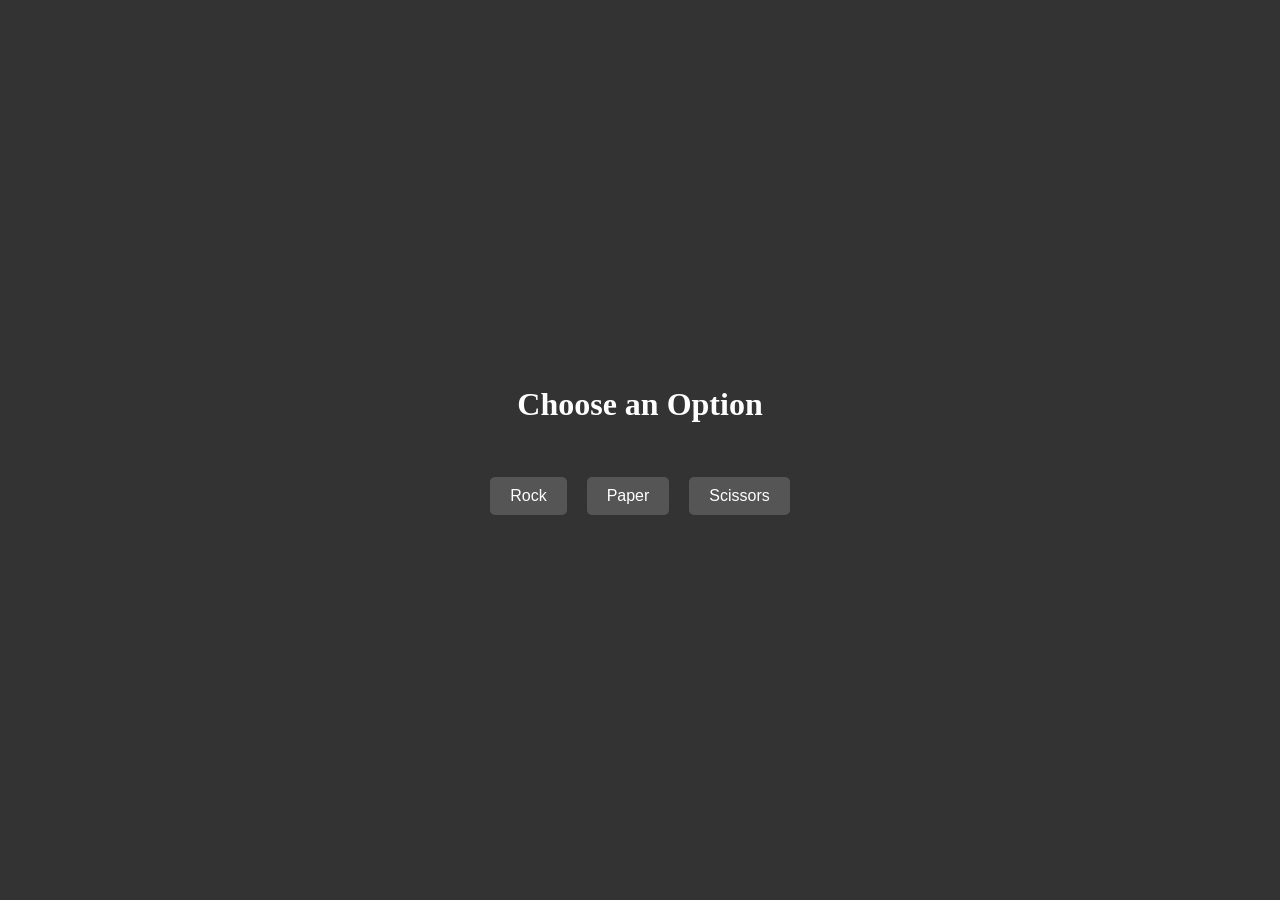
<file: 1/index.html>
<!DOCTYPE html>
<html lang="en">
<head>
    <meta charset="UTF-8">
    <meta name="viewport" content="width=device-width, initial-scale=1.0">
    <title>GAME</title>
    <link rel="stylesheet" href="style.css">
    <script src="script.js"></script>
</head>
<body>
    <h1>Choose an Option</h1><br><br><br>
    <div class="choices">
    <button onclick="play('Rock')">Rock</button>
    <button onclick="play('Paper')">Paper</button>
    <button onclick="play('Scissors')">Scissors</button>
    </div>

    <h2 id="result"></h2>
</body>
</html>
</file>
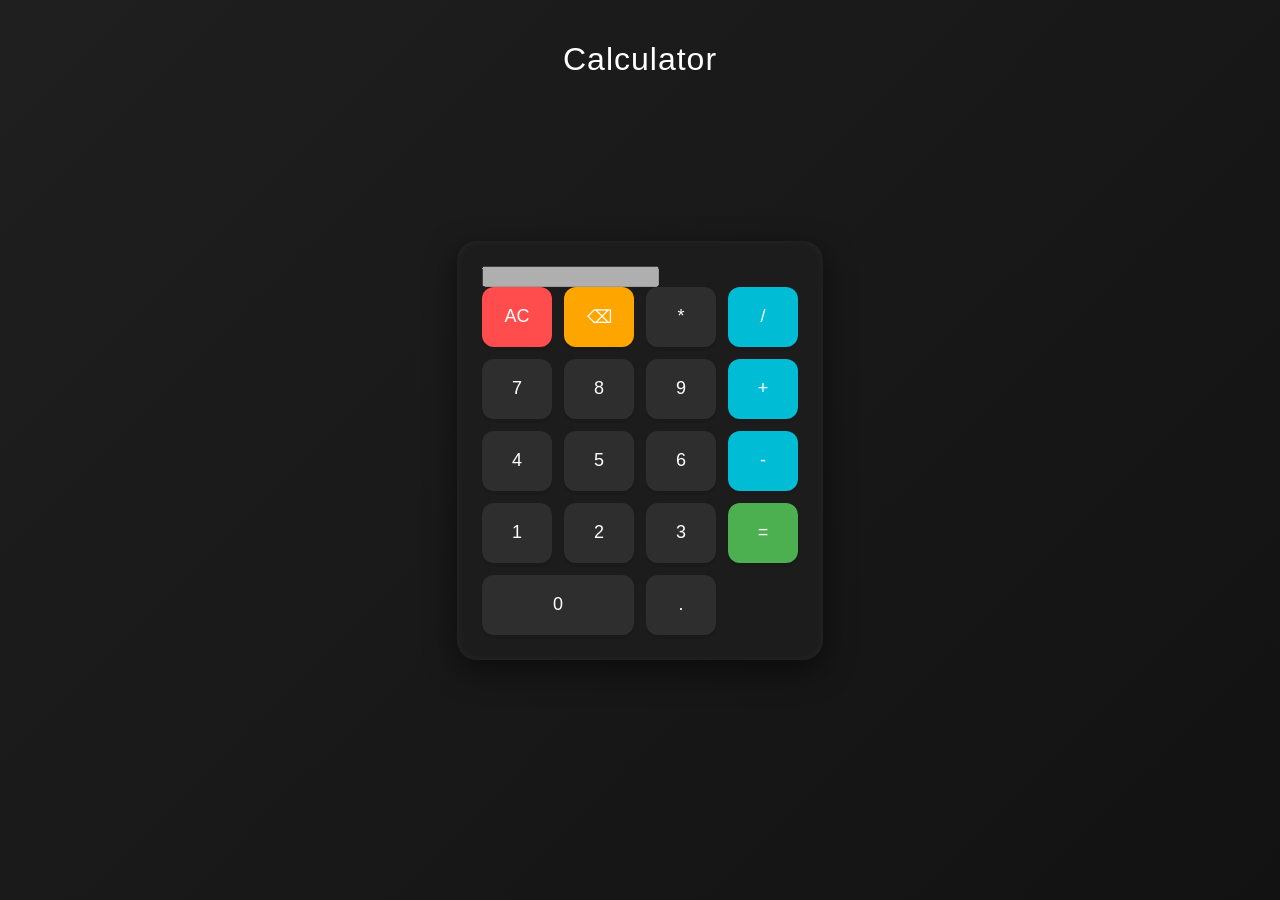
<file: 2/index.html>
<!DOCTYPE html>
<html lang="en">
<head>
    <meta charset="UTF-8">
    <meta name="viewport" content="width=device-width, initial-scale=1.0">
    <title>Calculator</title>
    <link rel="stylesheet" href="style.css">
    <script src="script.js" defer></script>
</head>
<body>
    <h1>Calculator</h1>

    <div class="calculator">
        <input type="text" id="Display" disabled>
        
        <div class="buttons">
            <button onclick="clearDisplay()">AC</button>
            <button onclick="deleteValue()">⌫</button>
            <button onclick="appendValue('*')">*</button>
            <button onclick="appendValue('/')">/</button>

            <button onclick="appendValue('7')">7</button>
            <button onclick="appendValue('8')">8</button>
            <button onclick="appendValue('9')">9</button>
            <button onclick="appendValue('+')">+</button>

            <button onclick="appendValue('4')">4</button>
            <button onclick="appendValue('5')">5</button>
            <button onclick="appendValue('6')">6</button>
            <button onclick="appendValue('-')">-</button>

            <button onclick="appendValue('1')">1</button>
            <button onclick="appendValue('2')">2</button>
            <button onclick="appendValue('3')">3</button>
            <button onclick="calculate()">=</button>

                <button onclick="appendValue('0')" class="zero">0</button>
                <button onclick="appendValue('.')">.</button>
            
        </div>
    </div>
</body>
</html>
</file>
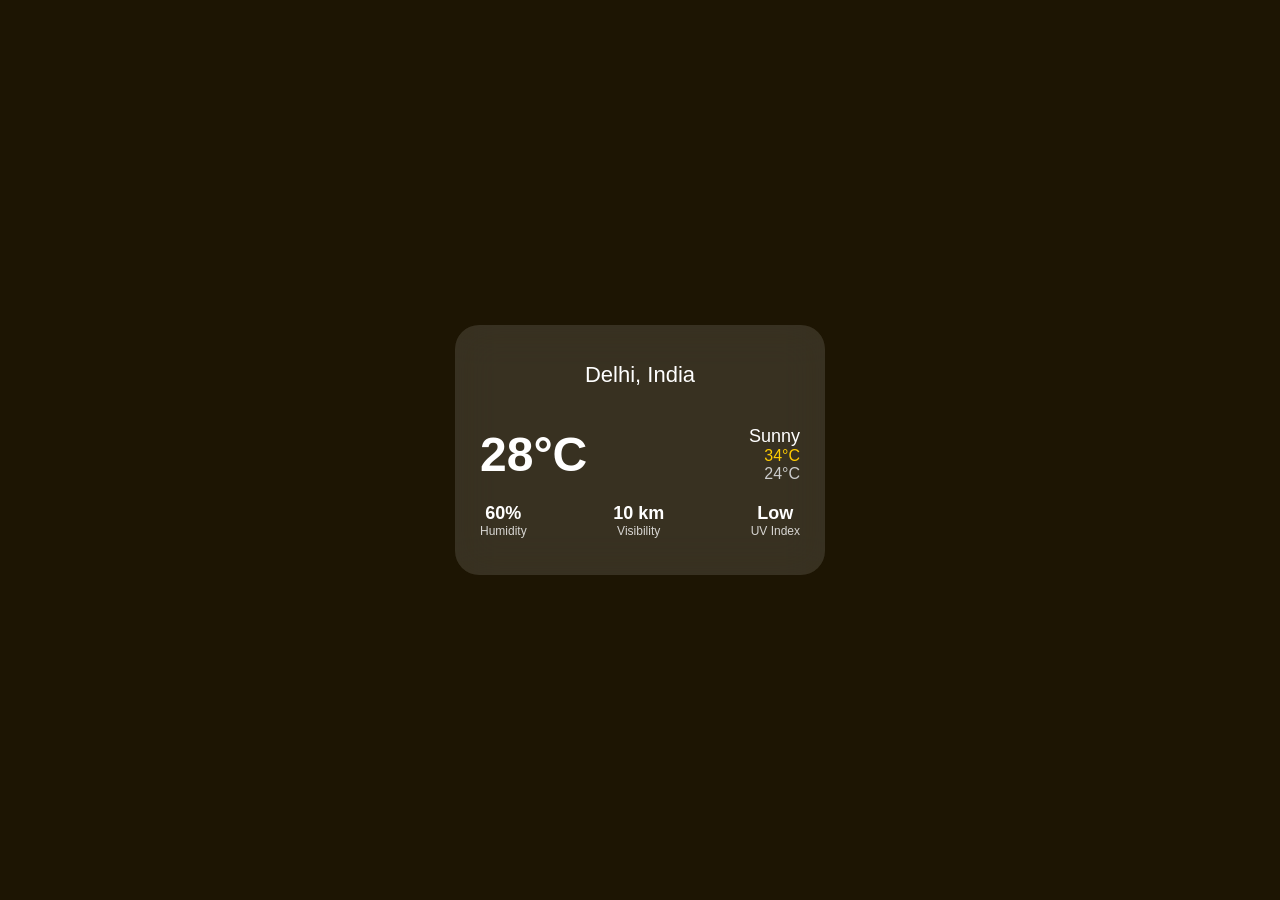
<file: 3/index.html>
<!DOCTYPE html>
<html lang="en">
<head>
    <meta charset="UTF-8">
    <meta name="viewport" content="width=device-width, initial-scale=1.0">
    <title>Document</title>
    <link rel="stylesheet" href="style.css">
    <script src="script.js"></script>
</head>
<body>

    <div class="card">
    <div class="head">Delhi, India</div>

    <div class="main">
        <div class="main-top">
        <div class="main-top-left">28°C</div>

        <div class="main-top-right">
            <div class="condition">Sunny</div>
            <div class="max-temp">34°C</div>
            <div class="min-temp">24°C</div>
        </div>
        </div>

        <div class="main-bottom">
        <div class="info-box">
            <div class="value">60%</div>
            <div class="label">Humidity</div>
        </div>

        <div class="info-box">
            <div class="value">10 km</div>
            <div class="label">Visibility</div>
        </div>

        <div class="info-box">
            <div class="value">Low</div>
            <div class="label">UV Index</div>
        </div>
        </div>
    </div>
    </div>
</body>
</html>
</file>
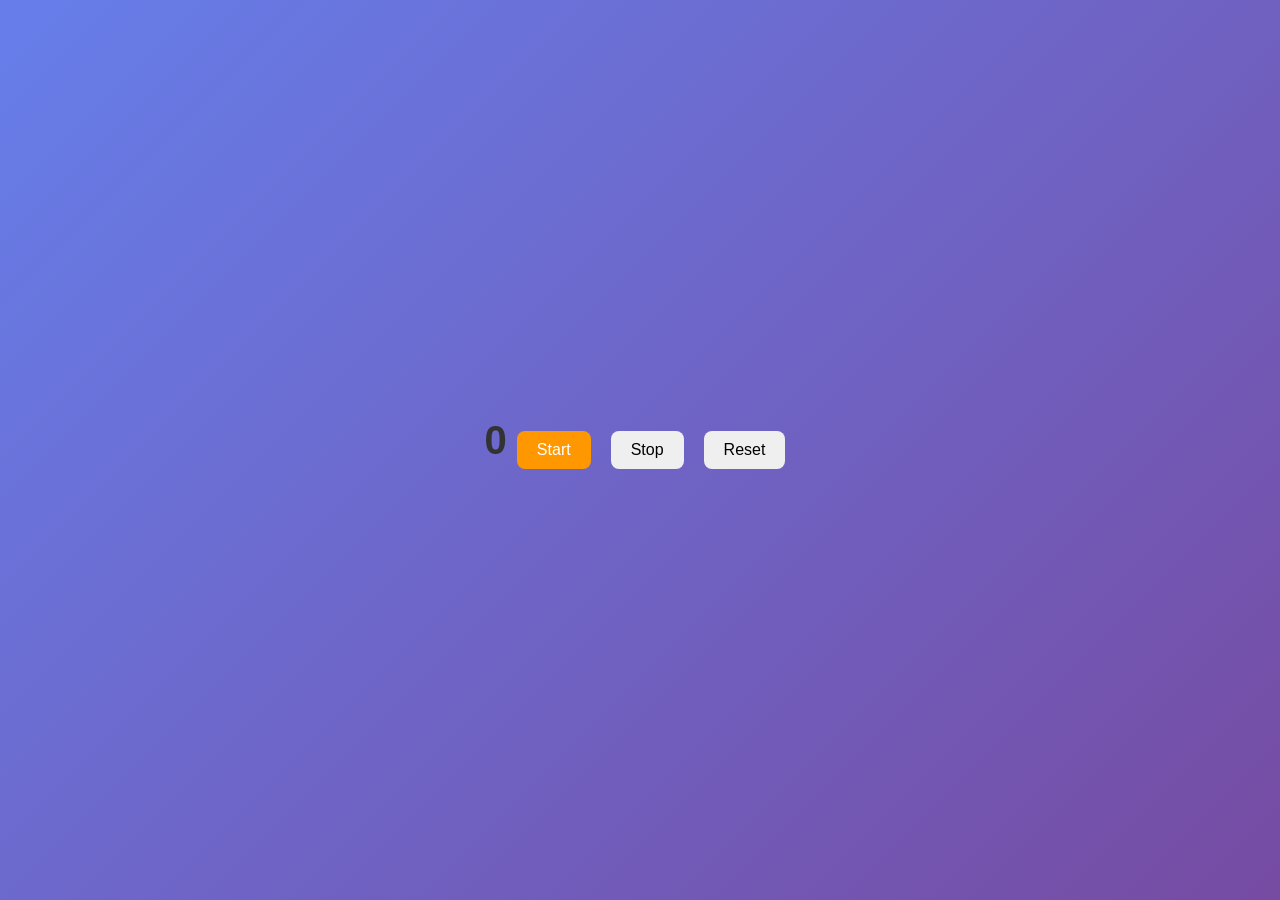
<file: 4/index.html>
<!DOCTYPE html>
<html lang="en">
<head>
    <meta charset="UTF-8">
    <meta name="viewport" content="width=device-width, initial-scale=1.0">
    <title>Document</title>
    <link rel="stylesheet" href="style.css">
    <script src="script.js" defer></script>
</head>
<body>

    <h1 id="display">0</h1><br>
    <br>

    <button onclick="StartTimer()">Start</button>
    <button onclick="StopTimer()">Stop</button>
    <button onclick="ResetTimer()">Reset</button>
</body>
</html>
</file>
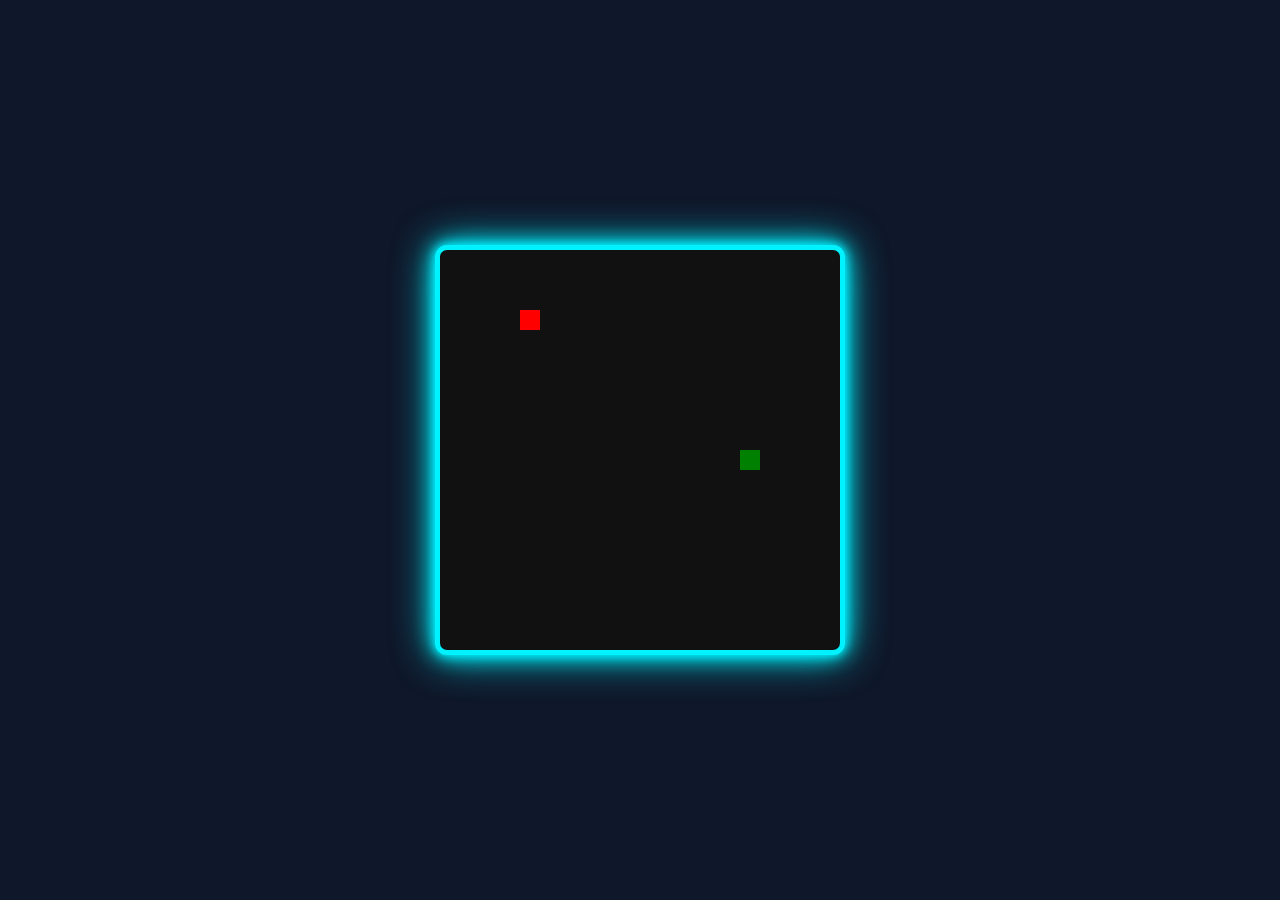
<file: 5/index.html>
<!DOCTYPE html>
<html lang="en">
<head>
    <title>Snake Game</title>
    <script src="script.js" defer></script>
    <link rel="stylesheet" href="style.css">
</head>
<body>

    <canvas id="game" width="400" height="400"></canvas>

</body>
</html>
</file>
<file: 1/style.css>
*{
    margin: 0;
    padding: 0;
    box-sizing: border-box;
}
body{
    display: flex;
    flex-direction: column;
    align-items: center;
    justify-content: center;
    height: 100vh;
    background-color: #333333;
    color: white;
}
.choices{
    display: flex;
    gap: 20px;
}
.choices button{
    padding: 10px 20px;
    font-size: 16px;
    cursor: pointer;
    background-color: #555555;
    color: white;
    border: none;
    border-radius: 5px;
}
</file>
<file: 2/style.css>
body {
  display: flex;
  justify-content: center;
  align-items: center;
  height: 100vh;
  background: linear-gradient(135deg, #1f1f1f, #121212);
  font-family: 'Segoe UI', sans-serif;
  margin: 0;
}

h1 {
  position: absolute;
  top: 20px;
  color: #ffffff;
  font-weight: 500;
  letter-spacing: 1px;
}

/* Calculator Box */
.calculator {
  background: #1c1c1c;
  padding: 25px;
  border-radius: 20px;
  box-shadow: 
    0 10px 30px rgba(0, 0, 0, 0.5),
    inset 0 0 10px rgba(255, 255, 255, 0.05);
}

/* Display */
#display {
  width: 100%;
  height: 60px;
  font-size: 26px;
  margin-bottom: 15px;
  text-align: right;
  padding: 10px;
  border-radius: 10px;
  border: none;
  background: #2a2a2a;
  color: #00ffcc;
  box-shadow: inset 0 0 5px rgba(0,0,0,0.5);
}

/* Buttons Grid */
.buttons {
  display: grid;
  grid-template-columns: repeat(4, 70px);
  gap: 12px;
}

/* Buttons */
button {
  height: 60px;
  font-size: 18px;
  border-radius: 12px;
  border: none;
  cursor: pointer;
  background: #2e2e2e;
  color: #ffffff;
  transition: all 0.2s ease;
  box-shadow: 0 4px #1a1a1a;
}

/* Hover effect */
button:hover {
  background: #3a3a3a;
  transform: translateY(-2px);
}

/* Click effect */
button:active {
  transform: translateY(2px);
  box-shadow: 0 2px #1a1a1a;
}

/* Special buttons */
button:nth-child(1) { background: #ff4d4d; }  /* AC */
button:nth-child(2) { background: #ffa500; }  /* delete */
button:nth-child(4),
button:nth-child(8),
button:nth-child(12),
button:nth-child(16) {
  background: #00bcd4; /* operators */
}

button:nth-child(16) {
  background: #4caf50; /* = button */
}

/* Zero button */
.zero {
  grid-column: span 2;
}
</file>
<file: 3/style.css>
body {
  margin: 0;
  height: 100vh;
  display: flex;
  justify-content: center;
  align-items: center;
  background: rgb(29, 21, 3);
  font-family: 'Segoe UI', sans-serif;
}

.card {
  width: 320px;
  padding: 25px;
  min-height: 200px;
  border-radius: 24px;

  background: rgba(255, 255, 255, 0.12);
  backdrop-filter: blur(20px);

  display: flex;              /* 🔥 important */
  flex-direction: column;     /* stack vertically */
  justify-content: space-around; /* equal top-bottom spacing */

  color: white;
}

/* Header */
.head {
  text-align: center;
  font-size: 22px;
  margin-bottom: 15px;
}

/* Top section */
.main-top {
  display: flex;
  justify-content: space-between;
  align-items: center;
}

.main-top-left {
  font-size: 48px;
  font-weight: bold;
}

.main-top-right {
  text-align: right;
}

.condition {
  font-size: 18px;
}

.max-temp {
  color: #ffcc00;
}

.min-temp {
  color: #ccc;
}

/* Bottom info */
.main-bottom {
  display: flex;
  justify-content: space-between;
  margin-top: 20px;
}

.info-box {
  text-align: center;
}

.value {
  font-size: 18px;
  font-weight: bold;
}

.label {
  font-size: 12px;
  opacity: 0.8;
}
</file>
<file: 4/style.css>
/* Reset default styles */
* {
    margin: 0;
    padding: 0;
    box-sizing: border-box;
}

/* Body styling */
body {
    height: 100vh;
    display: flex;
    justify-content: center;
    align-items: center;
    font-family: Arial, sans-serif;
    background: linear-gradient(135deg, #667eea, #764ba2);
}

/* Container */
.container {
    text-align: center;
    background: white;
    padding: 40px;
    border-radius: 15px;
    box-shadow: 0 10px 25px rgba(0,0,0,0.2);
}

/* Heading */
h1 {
    font-size: 2.5rem;
    margin-bottom: 20px;
    color: #333;
}

/* Timer Display */
.timer-display {
    font-size: 3rem;
    margin-bottom: 30px;
    font-weight: bold;
    color: #764ba2;
}

/* Buttons */
button {
    padding: 10px 20px;
    margin: 10px;
    border: none;
    border-radius: 8px;
    font-size: 1rem;
    cursor: pointer;
    transition: 0.3s ease;
}

/* Individual button colors */
button:nth-child(2) {
    background-color: #4CAF50;
    color: white;
}

button:nth-child(3) {
    background-color: #f44336;
    color: white;
}

button:nth-child(4) {
    background-color: #ff9800;
    color: white;
}

/* Hover effect */
button:hover {
    transform: scale(1.1);
    opacity: 0.9;
}
</file>
<file: 5/style.css>
/* Reset */
* {
    margin: 0;
    padding: 0;
    box-sizing: border-box;
}

/* Center everything */
body {
    height: 100vh;
    display: flex;
    justify-content: center;
    align-items: center;
    background: #0f172a; /* dark blue */
    font-family: Arial, sans-serif;
}

/* Canvas styling */
canvas {
    background-color: #111; /* game background */
    
    /* 🔥 Border */
    border: 5px solid #00f2ff;
    border-radius: 12px;

    /* Glow effect */
    box-shadow: 
        0 0 10px #00f2ff,
        0 0 20px #00f2ff,
        0 0 40px #00f2ff;

    /* Smooth feel */
    transition: 0.3s;
}

/* Hover effect */
canvas:hover {
    transform: scale(1.03);
    box-shadow: 
        0 0 15px #00f2ff,
        0 0 30px #00f2ff,
        0 0 60px #00f2ff;
}
</file>
